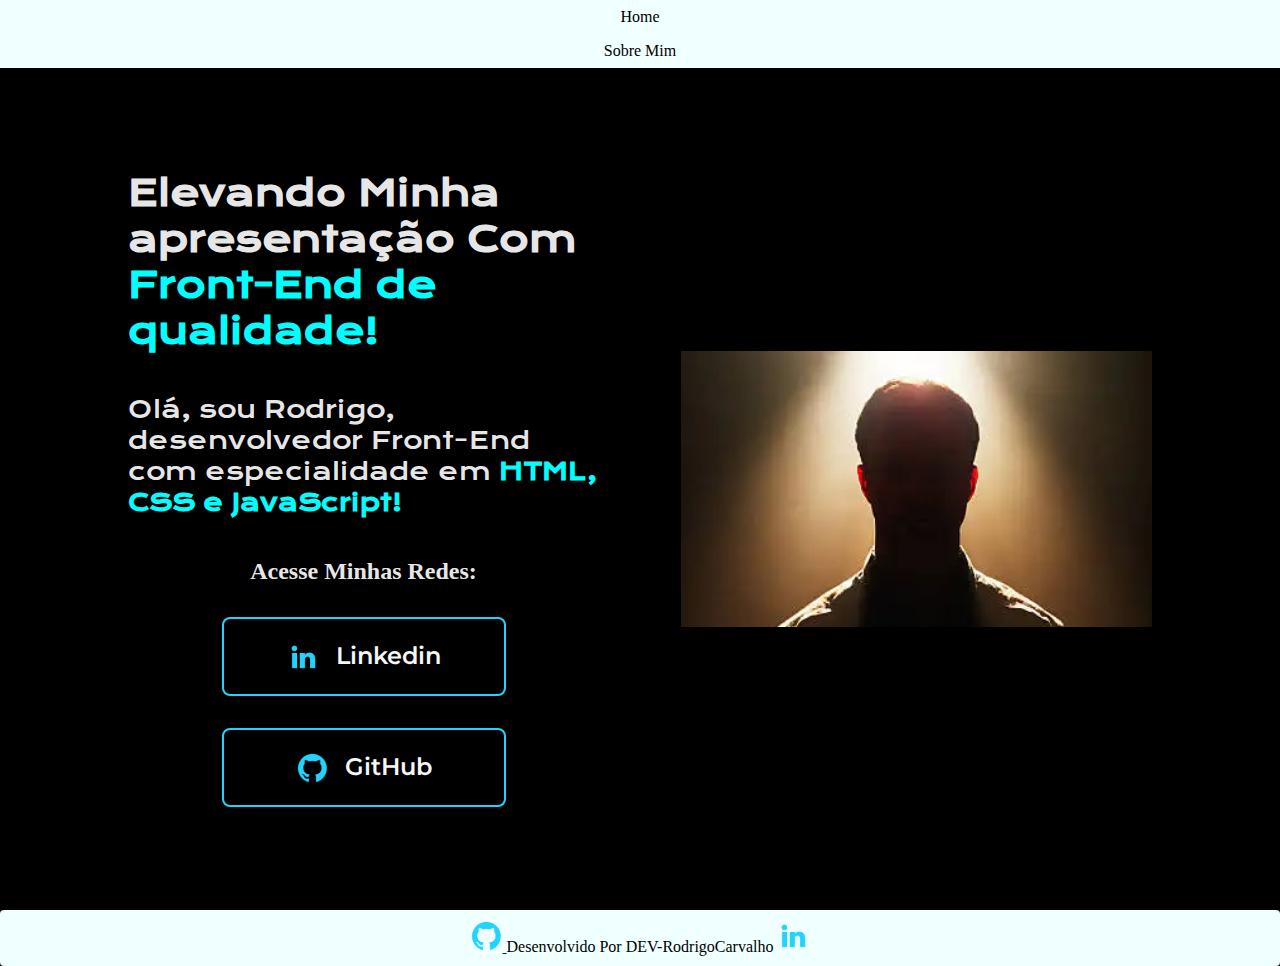
<file: index.html>
<!DOCTYPE html>
<html lang="en">
<head>
    <meta charset="UTF-8">
    <meta name="viewport" content="width=device-width, initial-scale=1.0">
    <title>Portifolio</title>
    <link rel="stylesheet" href="style.css">
</head>
<body>
    <header class="cabecalho">
        <nav>
            <a class="cabecalho__menu">Home</a>
            <a class="cabecalho__menu">Sobre Mim</a>
        </nav>
    </header>
    <main class="apresentacao">
       <section class="apresentacao__conteudo">
        <h1>
            Elevando Minha apresentação
            Com <strong class="titulo">Front-End de qualidade!</strong>
        </h1>
        <p class="apresentacao__conteudo__texto">
            Olá, sou Rodrigo, desenvolvedor Front-End 
            com especialidade em <strong class="titulo">HTML, CSS e JavaScript!</strong>
        </p>
        
        <div class="apresentacao__links">

            <h2>Acesse Minhas Redes:</h2>
            
            <a class="apresentacao__links__link" href="https://www.linkedin.com/in/rodrigosilvacarvalh0/" target="_blank" rel="noopener noreferrer">
                <img src="assets/linkedin.png" alt="Linkedin">
                Linkedin
            </a>
            <a class="apresentacao__links__link" target="_blank" href="https://github.com/DEV-RodrigoCarvalho">
                <img src="assets/github.png" alt="github">
                GitHub
            </a>

        </div>
       </section> 

       <img class="imagem__config" src="assets/picture.png" alt="Foto aleatoria">

    </main>

    <footer class="rodape">
        <p>
            <a target="_blank" href="https://github.com/DEV-RodrigoCarvalho">
                <img src="assets/github.png ">
            </a>
            Desenvolvido Por DEV-RodrigoCarvalho
            <a href="https://www.linkedin.com/in/rodrigosilvacarvalh0/" target="_blank">
                <img src="assets/linkedin.png">
            </a> 
        </p>
    </footer>
    
</body>
</html>
</file>
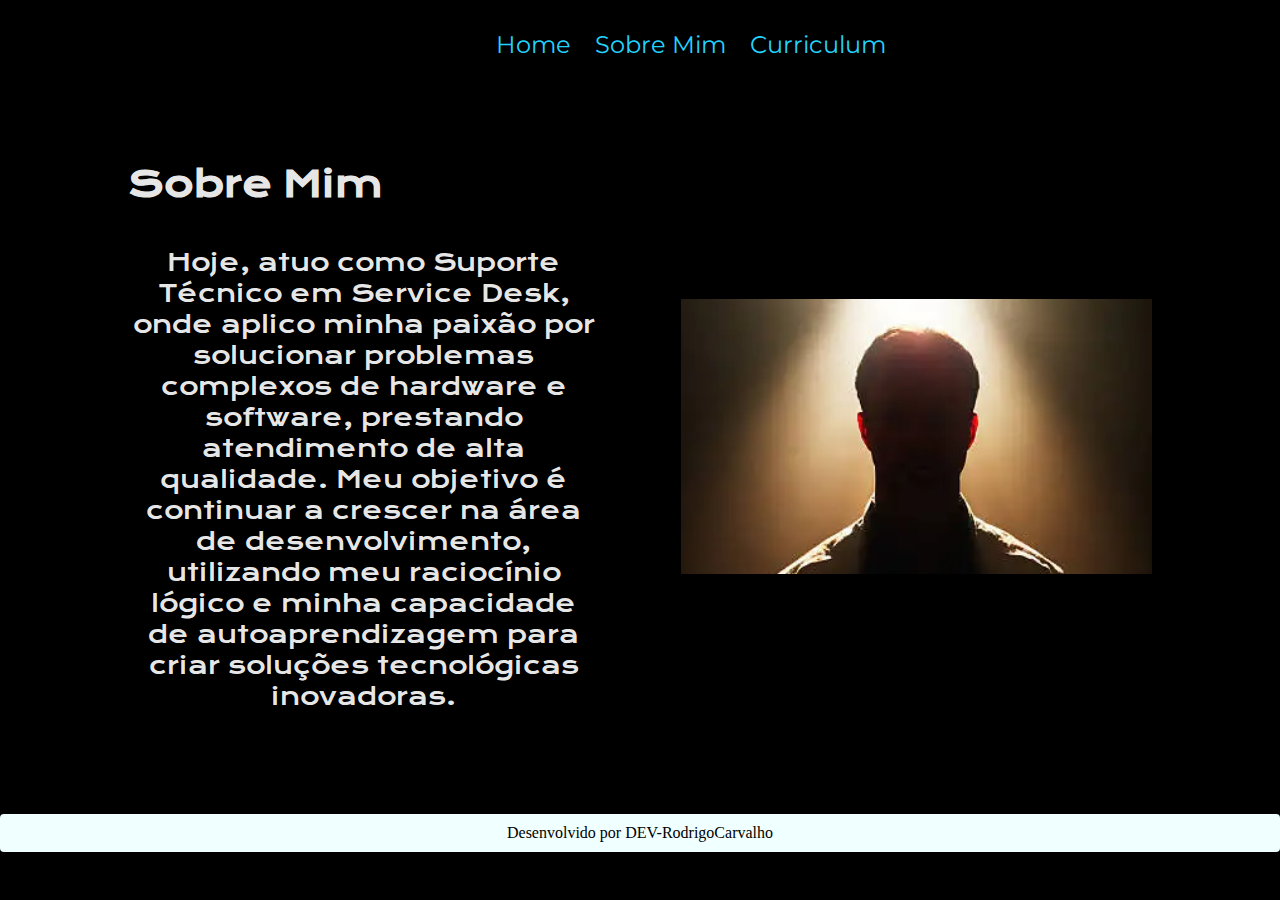
<file: about.html>
<body>
    <header class="cabecalho">
        <nav class="cabecalho__menu">
            <a class="cabecalho__menu__link" href="index.html">Home</a>
            <a class="cabecalho__menu__link" href="about.html">Sobre Mim</a>
            <a class="cabecalho__menu__link" href="curriculo.html">Curriculum</a>
            <link rel="stylesheet" href="./src/style/style.css">
        </nav>
    </header>

    <main class="apresentacao">
        <section class="apresentacao__conteudo">
            <h1 class="apresentacao__conteudo__titulo">Sobre Mim</h1>
            <!-- <p class="apresentacao__conteudo__texto">
                Sou um profissional dedicado da área de tecnologia, atualmente cursando Análise e Desenvolvimento de Sistemas e Ciências da Computação. Com mais de uma década de experiência, iniciei minha jornada como Técnico em Computadores autônomo e evoluí por posições em logística e administração, onde desenvolvi projetos de otimização de tráfego e processos para maximizar a eficiência.
            </p> -->
            <p class="apresentacao__conteudo__texto">
                Hoje, atuo como Suporte Técnico em Service Desk, onde aplico minha paixão por solucionar problemas complexos de hardware e software, prestando atendimento de alta qualidade. Meu objetivo é continuar a crescer na área de desenvolvimento, utilizando meu raciocínio lógico e minha capacidade de autoaprendizagem para criar soluções tecnológicas inovadoras.
            </p>
        </section>
        <img class="imagem__config" src="src/assets/picture.png" alt="Foto de Rodrigo Carvalho programando">
    </main>

    <footer class="rodape">
        <p>Desenvolvido por DEV-RodrigoCarvalho</p>
    </footer>
</body>
</file>
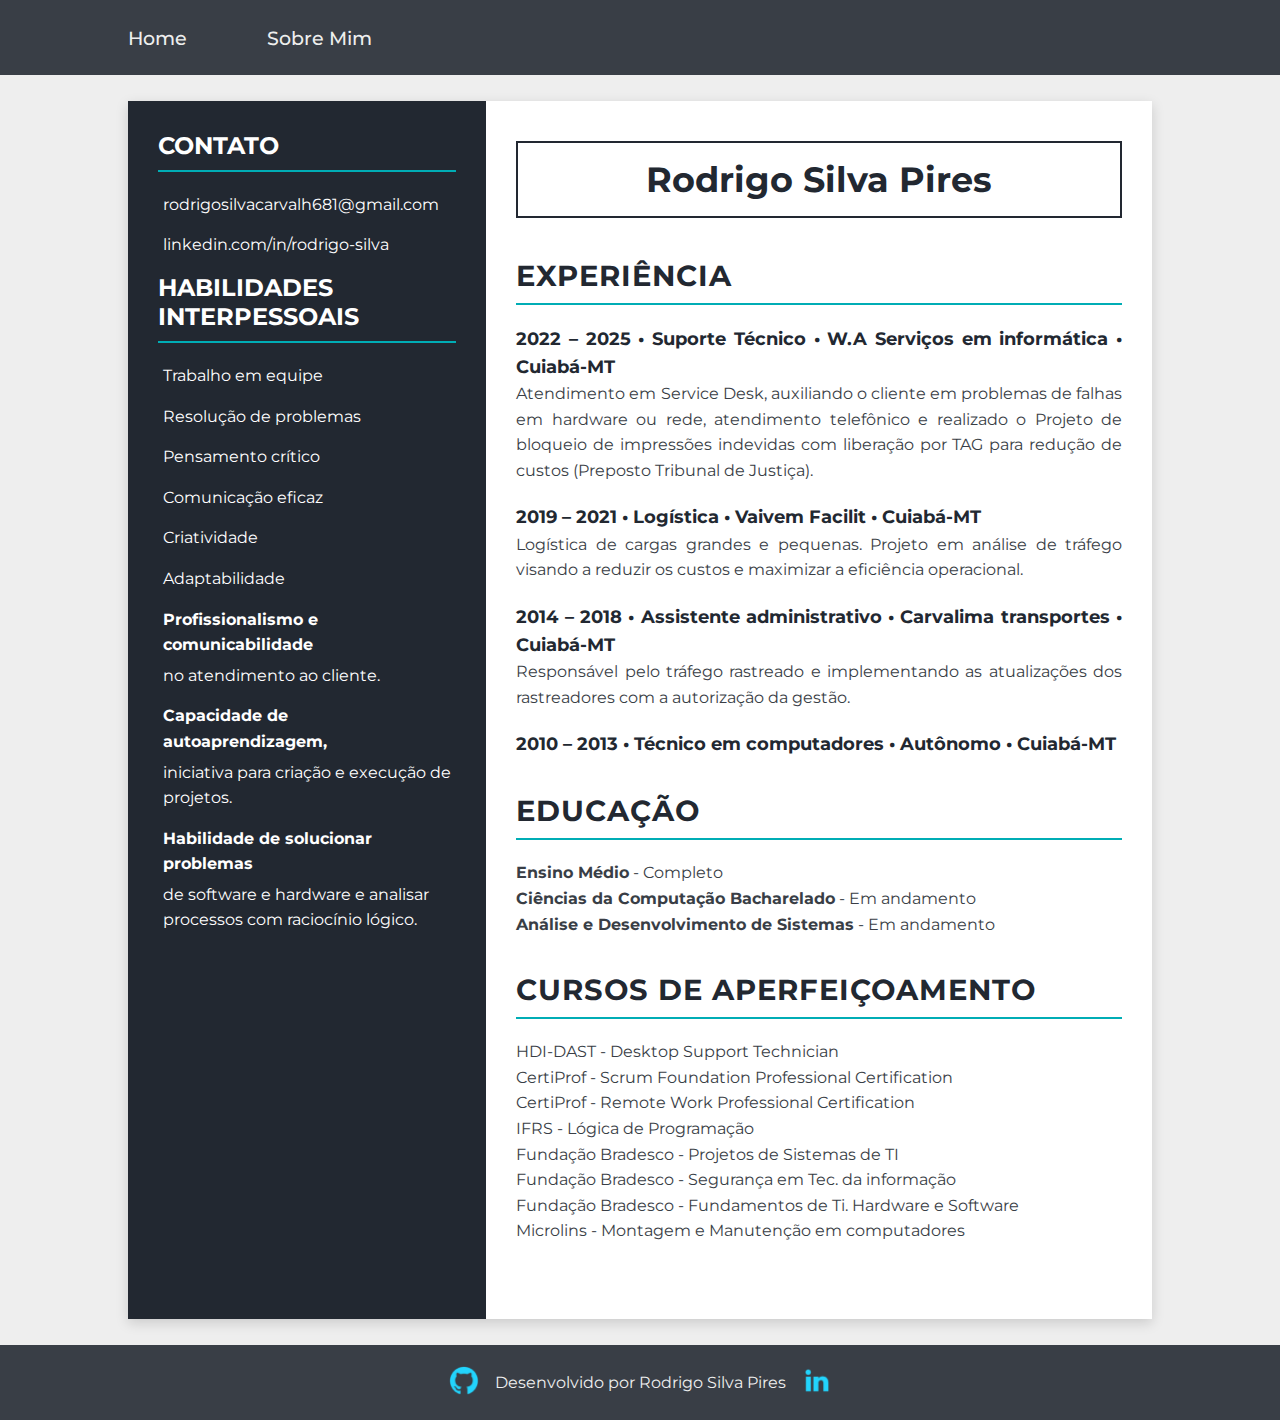
<file: curriculo.html>
<!DOCTYPE html>
<html lang="pt-BR">
<head>
    <meta charset="UTF-8">
    <meta name="viewport" content="width=device-width, initial-scale=1.0">
    <title>Currículo | Rodrigo Silva Pires</title>
    <link rel="stylesheet" href="src/style/styleCurriculum.css">
</head>
<body>
    <header class="cabecalho">
        <nav class="cabecalho__menu">
            <a class="cabecalho__menu__link" href="index.html">Home</a>
            <a class="cabecalho__menu__link" href="about.html">Sobre Mim</a>
        </nav>
    </header>

    <main class="curriculum-container">
        <aside class="coluna-esquerda">
            <section class="contato">
                <h2>Contato</h2>
                <ul>
                    <li>rodrigosilvacarvalh681@gmail.com</li>
                    <li><a href="https://www.linkedin.com/in/rodrigo-silva-61a847186/" target="_blank">linkedin.com/in/rodrigo-silva</a></li>
                </ul>
            </section>

            <section class="habilidades">
                <h2>Habilidades Interpessoais</h2>
                <ul>
                    <li>Trabalho em equipe</li>
                    <li>Resolução de problemas</li>
                    <li>Pensamento crítico</li>
                    <li>Comunicação eficaz</li>
                    <li>Criatividade</li>
                    <li>Adaptabilidade</li>
                    <li><strong>Profissionalismo e comunicabilidade</strong> no atendimento ao cliente.</li>
                    <li><strong>Capacidade de autoaprendizagem,</strong> iniciativa para criação e execução de projetos.</li>
                    <li><strong>Habilidade de solucionar problemas</strong> de software e hardware e analisar processos com raciocínio lógico.</li>
                </ul>
            </section>
        </aside>

        <section class="coluna-direita">
            <div class="nome-principal">
                <h1>Rodrigo Silva Pires</h1>
            </div>

            <div class="secao">
                <h2>Experiência</h2>
                <div class="item-experiencia">
                    <p><strong>2022 – 2025 • Suporte Técnico • W.A Serviços em informática • Cuiabá-MT</strong></p>
                    <p>Atendimento em Service Desk, auxiliando o cliente em problemas de falhas em hardware ou rede, atendimento telefônico e realizado o Projeto de bloqueio de impressões indevidas com liberação por TAG para redução de custos (Preposto Tribunal de Justiça).</p>
                </div>
                <div class="item-experiencia">
                    <p><strong>2019 – 2021 • Logística • Vaivem Facilit • Cuiabá-MT</strong></p>
                    <p>Logística de cargas grandes e pequenas. Projeto em análise de tráfego visando a reduzir os custos e maximizar a eficiência operacional.</p>
                </div>
                <div class="item-experiencia">
                     <p><strong>2014 – 2018 • Assistente administrativo • Carvalima transportes • Cuiabá-MT</strong></p>
                     <p>Responsável pelo tráfego rastreado e implementando as atualizações dos rastreadores com a autorização da gestão.</p>
                </div>
                 <div class="item-experiencia">
                     <p><strong>2010 – 2013 • Técnico em computadores • Autônomo • Cuiabá-MT</strong></p>
                </div>
            </div>

            <div class="secao">
                <h2>Educação</h2>
                <div class="item-educacao">
                    <p><strong>Ensino Médio</strong> - Completo</p>
                    <p><strong>Ciências da Computação Bacharelado</strong> - Em andamento</p>
                    <p><strong>Análise e Desenvolvimento de Sistemas</strong> - Em andamento</p>
                </div>
            </div>

            <div class="secao">
                <h2>Cursos de Aperfeiçoamento</h2>
                <div class="item-curso">
                    <p>HDI-DAST - Desktop Support Technician</p>
                    <p>CertiProf - Scrum Foundation Professional Certification</p>
                    <p>CertiProf - Remote Work Professional Certification</p>
                    <p>IFRS - Lógica de Programação</p>
                    <p>Fundação Bradesco - Projetos de Sistemas de TI</p>
                    <p>Fundação Bradesco - Segurança em Tec. da informação</p>
                    <p>Fundação Bradesco - Fundamentos de Ti. Hardware e Software</p>
                    <p>Microlins - Montagem e Manutenção em computadores</p>
                </div>
            </div>

        </section>
    </main>

    <footer class="rodape">
        <a target="_blank" href="https://github.com/DEV-RodrigoCarvalho">
            <img src="./src/assets/github.png" alt="Logo do GitHub">
        </a>
        <span>Desenvolvido por Rodrigo Silva Pires</span>
        <a href="https://www.linkedin.com/in/rodrigosilvacarvalh0/" target="_blank">
            <img src="./src/assets/linkedin.png" alt="Logo do LinkedIn">
        </a> 
    </footer>
</body>
</html>
</file>
<file: style.css>
@import url('https://fonts.googleapis.com/css2?family=Krona+One&family=Montserrat:wght@400;600&display=swap');

*{
    margin: 0;  /* adiciona uma margem para centralizar os quadrados na tela*/
    padding: 0;
}

body{
    /* height: 100vh; */
    box-sizing: border-box;
    background-color: black;
    color: #F6F6F6F6;
}

.cabecalho__menu{
    justify-content: center;
    padding: 8px;
    gap: 24px;
    display: flex;
    text-align: center;
    background-color: azure;
    color: black;
}

.titulo-destaque{
    color: aqua;
}

.titulo{
    color: aqua;
}

.apresentacao__conteudo__texto{
    font-size: 1.5rem;
    font-family: 'krona One', sans-serif;
}

h1{
    font-size: 2.25rem;
    font-family: 'Krona One', sans-serif;
}

.apresentacao{
    padding: 8% 10%;  /* adiciona uma margem para centralizar os quadrados na tela*/
    display: flex;  /* coloca os quadrados lado a lado */
    align-items: center;
    justify-content: space-between;
    gap: 82px;  /* adiciona espaços iguais entre cada quadrado */
}

.apresentacao__conteudo{
    width: 50%;
    display: flex;
    flex-direction: column;
    gap: 40px;  /* adiciona espaços iguais entre cada quadrado */
}

.apresentacao__links{
    display: flex;
    flex-direction: column;
    align-items: center;
    gap: 32px;   /* adiciona espaços iguais entre cada quadrado */
}

/*Feito IA*/
.imagem__config{
    width: 50%;
    align-items: center;
}


.apresentacao__links__link {
    /* background-color: #22d4fd; */
    pointer-events: all;
    display: flex;
    justify-content: center;
    gap: 16px;
    border: 2px solid #22d4fd;
    width: 280px;
    text-align: center;
    border-radius: 8px;
    font-size: 24px;
    font-weight: 600;
    padding: 21.5px 0;
    text-decoration: none;
    color: #f6f6f6;
    font-family: 'Montserrat', sans-serif;
}

.apresentacao__links__link:hover {
    background-color: rgb(70, 70, 73);
    cursor: pointer;
    font-size: 20px;
}


.rodape{
    text-align: center;
    background-color: azure;
    justify-content: center;
    padding: 10px; ;
    border: 2px;
    color: black;
    border-radius: 4px;
}

.rodape:hover{
    background-color: #f6f6f6;
    cursor: pointer;
}
</file>
<file: src/style/style.css>
@import url('https://fonts.googleapis.com/css2?family=Krona+One&family=Montserrat:wght@400;600&display=swap');

*{
    margin: 0;  /* adiciona uma margem para centralizar os quadrados na tela*/
    padding: 0;
}

body{
    /* height: 100vh; */
    box-sizing: border-box;
    background-color: black;
    color: #F6F6F6F6;
}


.cabecalho{
    padding: 2% 0% 0% 0%;
    gap: 20px;
}

.cabecalho__menu{
    justify-content: center;
    padding: 4px 0 0 8%;
    gap: 24px;
    display: flex;
    text-align: center;
    /* background-color: #22d4fd; */
    color: black;
}

.cabecalho__menu__link{
    font-family: 'Montserrat', sans-serif;
    font-size: 24px;
    font-weight: 600px;
    color: #22d4fd;
    text-decoration: none;


}

.titulo-destaque{
    color: aqua;
}

.titulo{
    color: aqua;
    text-align: center;
}

.apresentacao__conteudo__texto{
    font-size: 1.5rem;
    font-family: 'krona One', sans-serif;
}

h1{
    font-size: 2.25rem;
    font-family: 'Krona One', sans-serif;
}

.apresentacao{
    padding: 8% 10%;  /* adiciona uma margem para centralizar os quadrados na tela*/
    display: flex;  /* coloca os quadrados lado a lado */
    align-items: center;
    justify-content: space-between;
    gap: 82px;  /* adiciona espaços iguais entre cada quadrado */
}

.apresentacao__conteudo{
    width: 50%;
    display: flex;
    flex-direction: column;
    gap: 40px;  /* adiciona espaços iguais entre cada quadrado */
}

.apresentacao__links{
    display: flex;
    flex-direction: column;
    align-items: center;
    gap: 32px;   /* adiciona espaços iguais entre cada quadrado */
}

/*Feito IA*/
.imagem__config{
    width: 50%;
    align-items: center;
}


.apresentacao__links__link {
    /* background-color: #22d4fd; */
    pointer-events: all;
    display: flex;
    justify-content: center;
    gap: 16px;
    border: 2px solid #22d4fd;
    width: 280px;
    text-align: center;
    border-radius: 8px;
    font-size: 24px;
    font-weight: 600;
    padding: 21.5px 0;
    text-decoration: none;
    color: #f6f6f6;
    font-family: 'Montserrat', sans-serif;
}

.apresentacao__links__link:hover {
    background-color: rgb(70, 70, 73);
    cursor: pointer;
    font-size: 20px;
}


.rodape{
    text-align: center;
    background-color: azure;
    justify-content: center;
    padding: 10px; ;
    border: 2px;
    color: black;
    border-radius: 4px;
}

.rodape:hover{
    background-color: #f6f6f6;
    cursor: pointer;
}

p{
    text-align: center;
}
</file>
<file: src/style/styleCurriculum.css>
/* Importando uma fonte para um visual mais moderno */
@import url('https://fonts.googleapis.com/css2?family=Montserrat:wght@400;500;700&display=swap');

:root {
    --cor-primaria: #ffffff;         /* Branco */
    --cor-secundaria: #222831;       /* Cinza escuro/preto para texto e coluna esquerda */
    --cor-terciaria: #393E46;        /* Cinza um pouco mais claro para detalhes */
    --cor-destaque: #00ADB5;         /* Um tom de azul/verde para links e destaques */
    --cor-fundo: #EEEEEE;           /* Fundo da página principal (cinza bem claro) */
    
    --fonte-principal: 'Montserrat', sans-serif;
}

/* Reset básico e configurações globais */
* {
    margin: 0;
    padding: 0;
    box-sizing: border-box;
}

body {
    font-family: var(--fonte-principal);
    background-color: var(--cor-fundo);
    color: var(--cor-terciaria);
    height: 100vh;
    display: flex;
    flex-direction: column;
}

/* Estilos do Cabeçalho (Menu de Navegação) */
.cabecalho {
    padding: 2% 0% 2% 10%;
    background-color: var(--cor-terciaria);
}

.cabecalho__menu {
    display: flex;
    gap: 80px;
}

.cabecalho__menu__link {
    font-size: 1.2rem;
    font-weight: 500;
    color: var(--cor-fundo);
    text-decoration: none;
    transition: color 0.3s ease;
}

.cabecalho__menu__link:hover {
    color: var(--cor-destaque);
    text-decoration: underline;
}

/* Conteúdo Principal do Currículo */
.curriculum-container {
    display: flex;
    width: 80%;
    max-width: 1200px;
    margin: 2% auto; /* Centraliza o container */
    background-color: var(--cor-primaria);
    box-shadow: 0 4px 12px rgba(0, 0, 0, 0.15);
    flex-grow: 1;
}

/* Coluna da Esquerda (Contato e Habilidades) */
.coluna-esquerda {
    background-color: var(--cor-secundaria);
    color: var(--cor-primaria);
    width: 35%;
    padding: 30px;
}

.coluna-esquerda h2 {
    font-size: 1.5rem;
    border-bottom: 2px solid var(--cor-destaque);
    padding-bottom: 10px;
    margin-bottom: 20px;
    text-transform: uppercase;
}

.contato ul, .habilidades ul {
    list-style-type: none;
    padding-left: 5px;
}

.contato li, .habilidades li {
    margin-bottom: 15px;
    line-height: 1.6;
}

.contato a {
    color: var(--cor-primaria);
    text-decoration: none;
    transition: color 0.3s ease;
}

.contato a:hover {
    color: var(--cor-destaque);
    text-decoration: underline;
}

.habilidades strong {
    font-weight: 700;
    display: block;
    margin-bottom: 5px;
}

/* Coluna da Direita (Nome, Experiência, Educação) */
.coluna-direita {
    width: 65%;
    padding: 40px 30px;
}

.nome-principal {
    border: 2px solid var(--cor-secundaria);
    text-align: center;
    padding: 15px;
    margin-bottom: 40px;
}

.nome-principal h1 {
    font-size: 2.2rem;
    font-weight: 700;
    color: var(--cor-secundaria);
    margin: 0;
}

.secao {
    margin-bottom: 35px;
}

.secao h2 {
    font-size: 1.8rem;
    color: var(--cor-secundaria);
    border-bottom: 2px solid var(--cor-destaque);
    padding-bottom: 10px;
    margin-bottom: 20px;
    text-transform: uppercase;
    letter-spacing: 1px;
}

.item-experiencia, .item-educacao, .item-curso {
    margin-bottom: 20px;
}

.item-experiencia strong {
    font-size: 1.1rem;
    color: var(--cor-secundaria);
}

.item-experiencia p, .item-educacao p, .item-curso p {
    line-height: 1.6;
    text-align: justify;
}


/* Estilos do Rodapé */
.rodape {
    padding: 20px;
    color: var(--cor-fundo);
    background-color: var(--cor-terciaria);
    text-align: center;
    display: flex;
    justify-content: center;
    align-items: center;
    gap: 15px;
    font-size: 1rem;
}

.rodape img {
    width: 32px; /* Tamanho dos ícones */
    transition: transform 0.3s ease;
}

.rodape img:hover {
    transform: scale(1.2); /* Efeito de zoom no hover */
}
</file>
